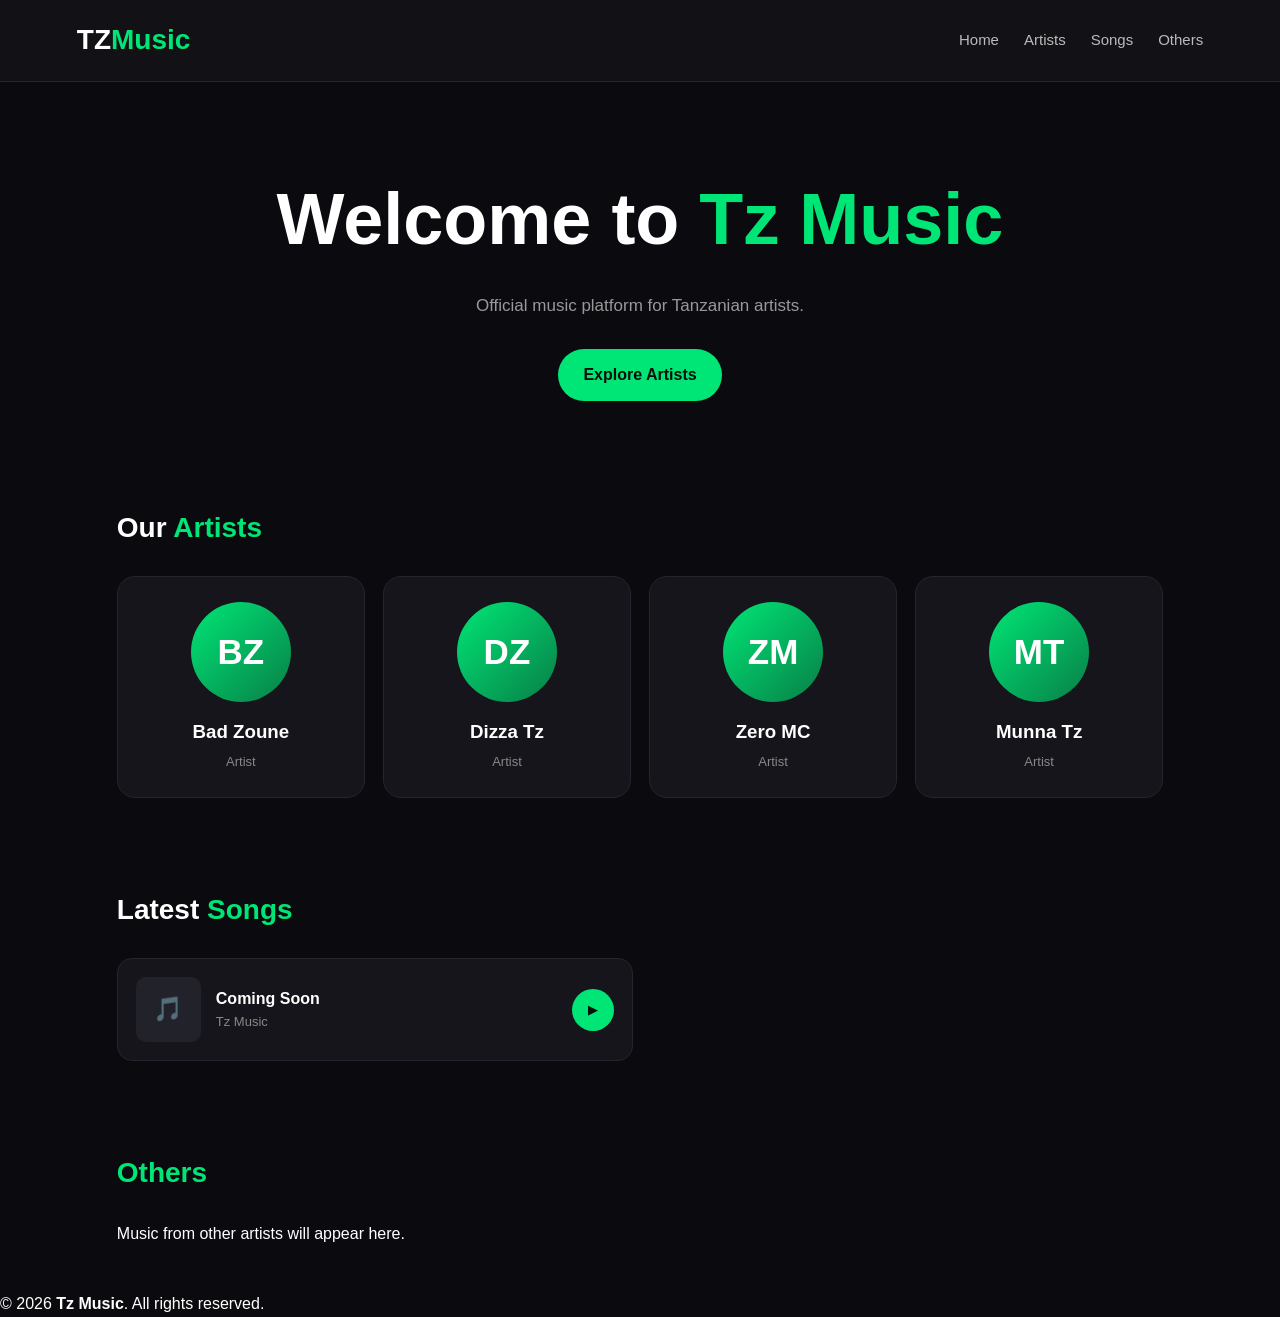
<file: index.html>
<!DOCTYPE html>
<html lang="en">
<head>
  <meta charset="UTF-8">
  <meta name="viewport" content="width=device-width, initial-scale=1.0">

  <title>Tz Music</title>

  <link rel="stylesheet" href="style.css">
</head>

<body>

<header>
  <div class="navbar">
    <div class="logo">TZ<span>Music</span></div>

    <nav>
      <a href="#home">Home</a>
      <a href="#artists">Artists</a>
      <a href="#songs">Songs</a>
      <a href="#others">Others</a>
    </nav>
  </div>
</header>

<main>

  <section class="hero" id="home">
    <h1>Welcome to <span>Tz Music</span></h1>
    <p>Official music platform for Tanzanian artists.</p>
    <a href="#artists" class="btn">Explore Artists</a>
  </section>

  <section id="artists">
    <h2 class="section-title">Our <span>Artists</span></h2>

    <div class="artists">

      <div class="artist-card">
        <div class="artist-img">BZ</div>
        <h3>Bad Zoune</h3>
        <p>Artist</p>
      </div>

      <div class="artist-card">
        <div class="artist-img">DZ</div>
        <h3>Dizza Tz</h3>
        <p>Artist</p>
      </div>

      <div class="artist-card">
        <div class="artist-img">ZM</div>
        <h3>Zero MC</h3>
        <p>Artist</p>
      </div>

      <div class="artist-card">
        <div class="artist-img">MT</div>
        <h3>Munna Tz</h3>
        <p>Artist</p>
      </div>

    </div>
  </section>

  <section id="songs">
    <h2 class="section-title">Latest <span>Songs</span></h2>

    <div class="songs">

      <div class="song-card">
        <div class="song-cover">🎵</div>

        <div class="song-info">
          <h3>Coming Soon</h3>
          <p>Tz Music</p>
        </div>

        <button class="play-btn">▶</button>
      </div>

    </div>
  </section>

  <section id="others" class="others">
    <h2 class="section-title"><span>Others</span></h2>
    <p>Music from other artists will appear here.</p>
  </section>

</main>

<footer>
  <p>© 2026 <strong>Tz Music</strong>. All rights reserved.</p>
</footer>

<script src="script.js"></script>

</body>
</html>
</file>
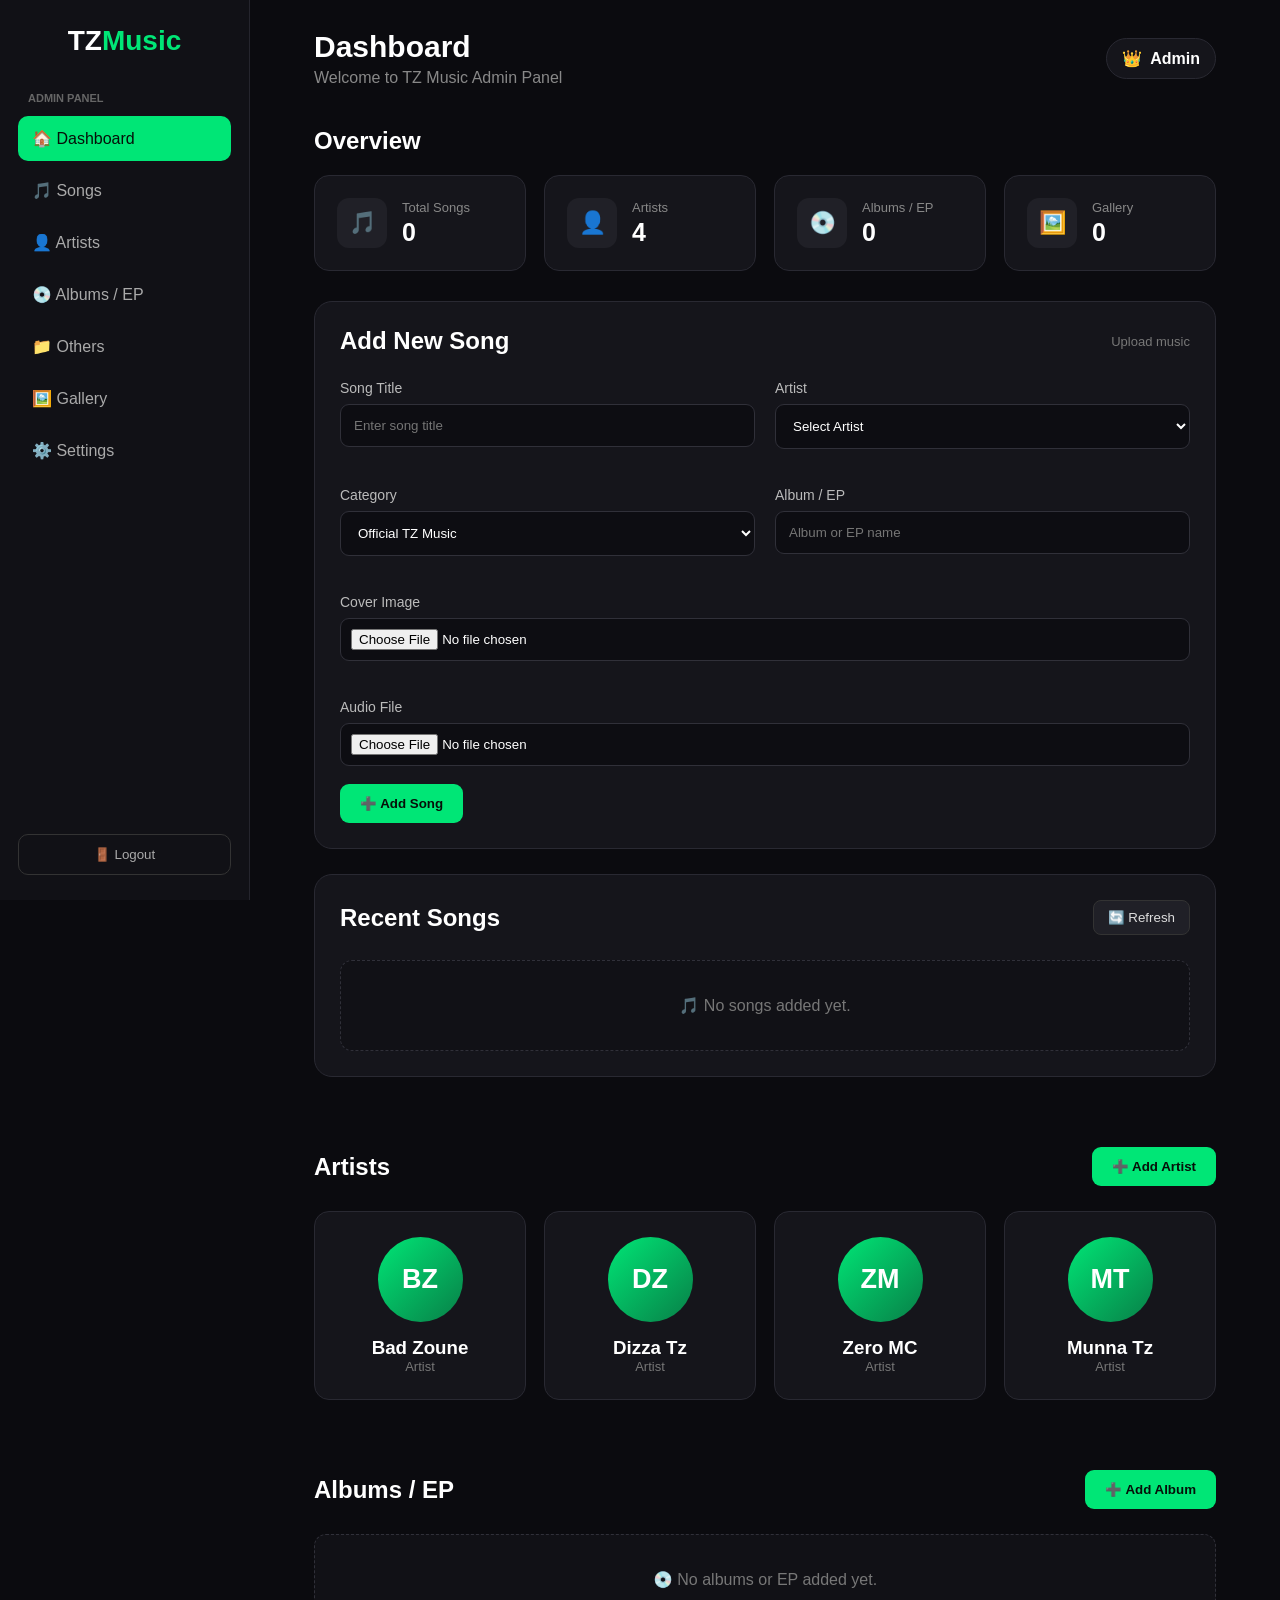
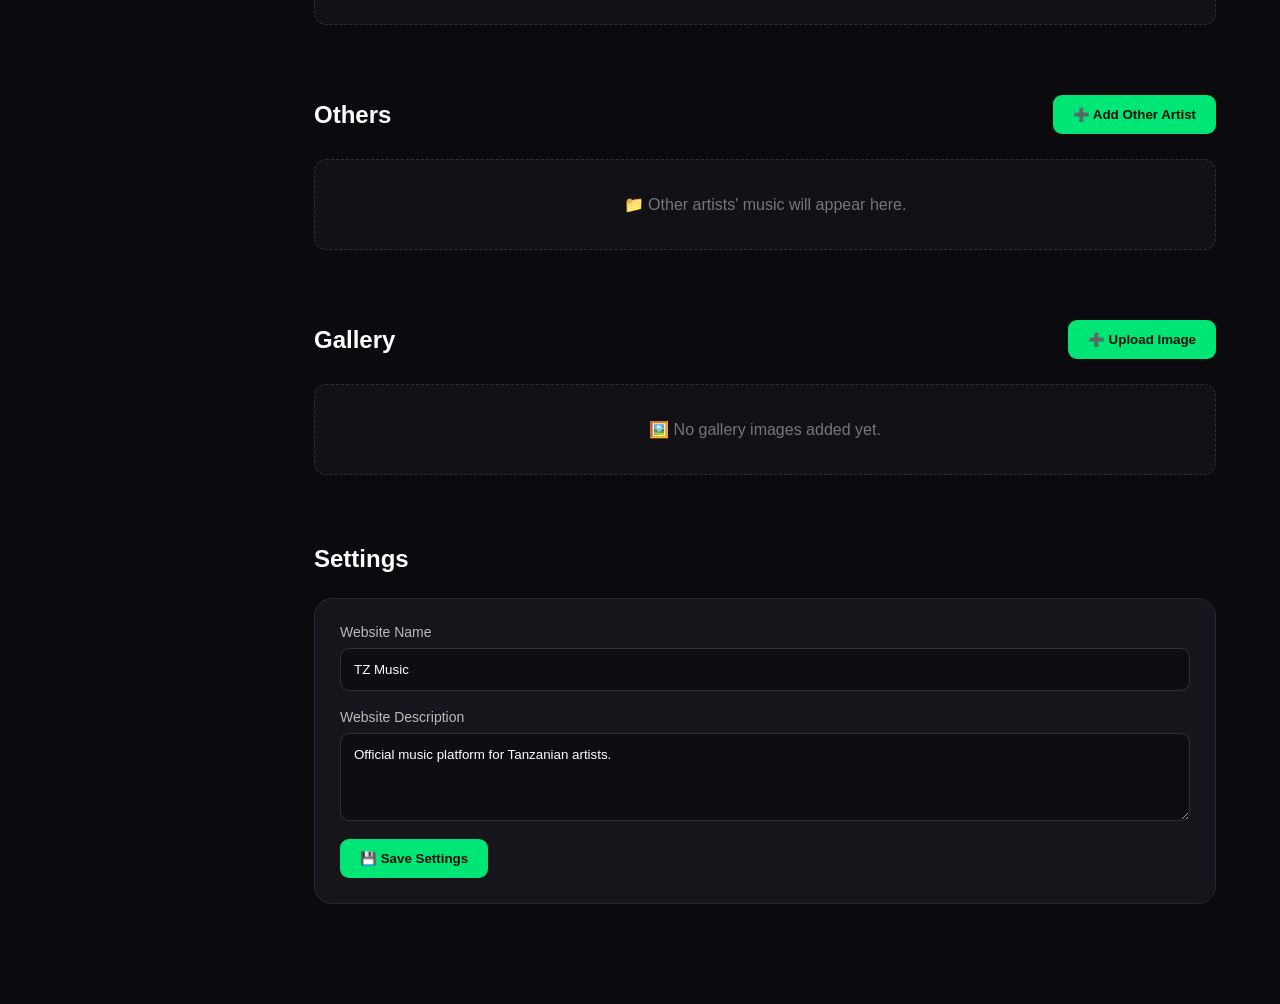
<file: admin.html>
<!DOCTYPE html>
<html lang="en">
<head>
  <meta charset="UTF-8">
  <meta name="viewport" content="width=device-width, initial-scale=1.0">

  <title>TZ Music - Admin</title>

  <link rel="stylesheet" href="admin.css">
</head>

<body>

  <aside class="sidebar">
    <div class="admin-logo">
      TZ<span>Music</span>
    </div>

    <p class="admin-label">ADMIN PANEL</p>

    <nav>
      <a href="#dashboard" class="active">🏠 Dashboard</a>
      <a href="#songs">🎵 Songs</a>
      <a href="#artists">👤 Artists</a>
      <a href="#albums">💿 Albums / EP</a>
      <a href="#others">📁 Others</a>
      <a href="#gallery">🖼️ Gallery</a>
      <a href="#settings">⚙️ Settings</a>
    </nav>

    <button class="logout-btn" id="logoutBtn">
      🚪 Logout
    </button>
  </aside>


  <main class="main-content">

    <header class="topbar">
      <div>
        <h1>Dashboard</h1>
        <p>Welcome to TZ Music Admin Panel</p>
      </div>

      <div class="admin-user">
        <span>👑</span>
        <strong>Admin</strong>
      </div>
    </header>


    <!-- DASHBOARD -->

    <section id="dashboard" class="page-section">

      <h2>Overview</h2>

      <div class="stats">

        <div class="stat-card">
          <div class="stat-icon">🎵</div>
          <div>
            <p>Total Songs</p>
            <h3 id="totalSongs">0</h3>
          </div>
        </div>

        <div class="stat-card">
          <div class="stat-icon">👤</div>
          <div>
            <p>Artists</p>
            <h3 id="totalArtists">4</h3>
          </div>
        </div>

        <div class="stat-card">
          <div class="stat-icon">💿</div>
          <div>
            <p>Albums / EP</p>
            <h3 id="totalAlbums">0</h3>
          </div>
        </div>

        <div class="stat-card">
          <div class="stat-icon">🖼️</div>
          <div>
            <p>Gallery</p>
            <h3 id="totalGallery">0</h3>
          </div>
        </div>

      </div>


      <div class="panel">

        <div class="panel-header">
          <h2>Add New Song</h2>
          <span>Upload music</span>
        </div>

        <form id="songForm">

          <div class="form-grid">

            <div class="form-group">
              <label>Song Title</label>
              <input
                type="text"
                id="songTitle"
                placeholder="Enter song title"
                required
              >
            </div>


            <div class="form-group">
              <label>Artist</label>

              <select id="songArtist" required>
                <option value="">Select Artist</option>
                <option value="Bad Zoune">Bad Zoune</option>
                <option value="Dizza Tz">Dizza Tz</option>
                <option value="Zero MC">Zero MC</option>
                <option value="Munna Tz">Munna Tz</option>
                <option value="Others">Others</option>
              </select>

            </div>


            <div class="form-group">

              <label>Category</label>

              <select id="songCategory">

                <option value="music">
                  Official TZ Music
                </option>

                <option value="others">
                  Others
                </option>

              </select>

            </div>


            <div class="form-group">

              <label>Album / EP</label>

              <input
                type="text"
                id="songAlbum"
                placeholder="Album or EP name"
              >

            </div>


            <div class="form-group full">

              <label>Cover Image</label>

              <input
                type="file"
                id="coverFile"
                accept="image/*"
              >

            </div>


            <div class="form-group full">

              <label>Audio File</label>

              <input
                type="file"
                id="audioFile"
                accept="audio/*"
                required
              >

            </div>

          </div>


          <button type="submit" class="primary-btn">
            ➕ Add Song
          </button>

        </form>

      </div>


      <!-- RECENT SONGS -->

      <div class="panel">

        <div class="panel-header">

          <h2>Recent Songs</h2>

          <button
            class="small-btn"
            id="refreshSongs"
          >
            🔄 Refresh
          </button>

        </div>


        <div id="songsList" class="songs-list">

          <div class="empty-state">
            🎵 No songs added yet.
          </div>

        </div>

      </div>

    </section>


    <!-- ARTISTS -->

    <section id="artists" class="page-section">

      <div class="section-heading">

        <h2>Artists</h2>

        <button class="primary-btn">
          ➕ Add Artist
        </button>

      </div>

      <div class="artist-admin-grid">

        <div class="admin-artist-card">
          <div class="artist-avatar">BZ</div>
          <h3>Bad Zoune</h3>
          <p>Artist</p>
        </div>

        <div class="admin-artist-card">
          <div class="artist-avatar">DZ</div>
          <h3>Dizza Tz</h3>
          <p>Artist</p>
        </div>

        <div class="admin-artist-card">
          <div class="artist-avatar">ZM</div>
          <h3>Zero MC</h3>
          <p>Artist</p>
        </div>

        <div class="admin-artist-card">
          <div class="artist-avatar">MT</div>
          <h3>Munna Tz</h3>
          <p>Artist</p>
        </div>

      </div>

    </section>


    <!-- ALBUMS -->

    <section id="albums" class="page-section">

      <div class="section-heading">

        <h2>Albums / EP</h2>

        <button class="primary-btn">
          ➕ Add Album
        </button>

      </div>

      <div class="empty-state">
        💿 No albums or EP added yet.
      </div>

    </section>


    <!-- OTHERS -->

    <section id="others" class="page-section">

      <div class="section-heading">

        <h2>Others</h2>

        <button class="primary-btn">
          ➕ Add Other Artist
        </button>

      </div>

      <div class="empty-state">
        📁 Other artists' music will appear here.
      </div>

    </section>


    <!-- GALLERY -->

    <section id="gallery" class="page-section">

      <div class="section-heading">

        <h2>Gallery</h2>

        <button class="primary-btn">
          ➕ Upload Image
        </button>

      </div>

      <div class="empty-state">
        🖼️ No gallery images added yet.
      </div>

    </section>


    <!-- SETTINGS -->

    <section id="settings" class="page-section">

      <div class="section-heading">
        <h2>Settings</h2>
      </div>

      <div class="panel">

        <div class="form-group">

          <label>Website Name</label>

          <input
            type="text"
            value="TZ Music"
            id="siteName"
          >

        </div>


        <div class="form-group">

          <label>Website Description</label>

          <textarea
            id="siteDescription"
            rows="4"
            placeholder="Website description"
          >Official music platform for Tanzanian artists.</textarea>

        </div>


        <button class="primary-btn" id="saveSettings">
          💾 Save Settings
        </button>

      </div>

    </section>

  </main>


  <script src="admin.js"></script>

</body>
</html>
</file>
<file: style.css>
* {
  margin: 0;
  padding: 0;
  box-sizing: border-box;
}

body {
  font-family: Arial, sans-serif;
  background: #0b0b0f;
  color: #fff;
  line-height: 1.6;
}

a {
  color: inherit;
  text-decoration: none;
}

/* HEADER */
header {
  background: #111116;
  border-bottom: 1px solid #25252d;
  padding: 18px 6%;
  position: sticky;
  top: 0;
  z-index: 100;
}

.navbar {
  max-width: 1200px;
  margin: auto;
  display: flex;
  align-items: center;
  justify-content: space-between;
}

.logo {
  font-size: 28px;
  font-weight: 800;
  color: #fff;
}

.logo span {
  color: #00e676;
}

nav {
  display: flex;
  gap: 25px;
}

nav a {
  color: #bbb;
  font-size: 15px;
  transition: 0.3s;
}

nav a:hover {
  color: #00e676;
}

/* HERO */
.hero {
  max-width: 1200px;
  margin: auto;
  padding: 80px 6% 60px;
  text-align: center;
}

.hero h1 {
  font-size: clamp(38px, 8vw, 72px);
  margin-bottom: 15px;
}

.hero h1 span {
  color: #00e676;
}

.hero p {
  color: #999;
  font-size: 17px;
  margin-bottom: 30px;
}

.btn {
  display: inline-block;
  background: #00e676;
  color: #061009;
  padding: 13px 25px;
  border-radius: 30px;
  font-weight: bold;
  transition: 0.3s;
}

.btn:hover {
  transform: translateY(-2px);
  background: #00c968;
}

/* SECTIONS */
section {
  max-width: 1200px;
  margin: auto;
  padding: 45px 6%;
}

.section-title {
  font-size: 28px;
  margin-bottom: 25px;
}

.section-title span {
  color: #00e676;
}

/* ARTISTS */
.artists {
  display: grid;
  grid-template-columns: repeat(4, 1fr);
  gap: 18px;
}

.artist-card {
  background: #15151b;
  border: 1px solid #25252d;
  border-radius: 18px;
  padding: 25px 15px;
  text-align: center;
  transition: 0.3s;
}

.artist-card:hover {
  transform: translateY(-5px);
  border-color: #00e676;
}

.artist-img {
  width: 100px;
  height: 100px;
  margin: 0 auto 15px;
  border-radius: 50%;
  background: linear-gradient(135deg, #00e676, #087f47);
  display: flex;
  align-items: center;
  justify-content: center;
  font-size: 35px;
  font-weight: bold;
}

.artist-card h3 {
  margin-bottom: 5px;
}

.artist-card p {
  color: #888;
  font-size: 13px;
}

/* SONGS */
.songs {
  display: grid;
  grid-template-columns: repeat(2, 1fr);
  gap: 15px;
}

.song-card {
  background: #15151b;
  border: 1px solid #25252d;
  border-radius: 15px;
  padding: 18px;
  display: flex;
  align-items: center;
  gap: 15px;
  transition: 0.3s;
}

.song-card:hover {
  border-color: #00e676;
}

.song-cover {
  width: 65px;
  height: 65px;
  border-radius: 10px;
  background: #22222a;
  display: flex;
  align-items: center;
  justify-content: center;
  font-size: 24px;
}

.song-info {
  flex: 1;
}

.song-info h3 {
  font-size: 16px;
}

.song-info p {
  color: #888;
  font-size: 13px;
}

.play-btn {
  width: 42px;
  height: 42px;
  border-radius: 50%;
  border: none;
  background: #00e676;
  color: #061009;
  cursor: pointer;
  font-size
</file>
<file: admin.css>
* {
  margin: 0;
  padding: 0;
  box-sizing: border-box;
}

html {
  scroll-behavior: smooth;
}

body {
  font-family: Arial, sans-serif;
  background: #0b0b0f;
  color: #fff;
}

/* SIDEBAR */

.sidebar {
  position: fixed;
  left: 0;
  top: 0;
  width: 250px;
  height: 100vh;
  background: #111116;
  border-right: 1px solid #25252d;
  padding: 25px 18px;
  z-index: 1000;
}

.admin-logo {
  font-size: 28px;
  font-weight: 800;
  text-align: center;
  margin-bottom: 35px;
}

.admin-logo span {
  color: #00e676;
}

.admin-label {
  color: #666;
  font-size: 11px;
  font-weight: bold;
  margin: 0 10px 12px;
}

.sidebar nav {
  display: flex;
  flex-direction: column;
  gap: 7px;
}

.sidebar nav a {
  color: #aaa;
  text-decoration: none;
  padding: 13px 14px;
  border-radius: 10px;
  transition: 0.3s;
}

.sidebar nav a:hover,
.sidebar nav a.active {
  background: #00e676;
  color: #061009;
}

.logout-btn {
  position: absolute;
  bottom: 25px;
  left: 18px;
  width: calc(100% - 36px);
  padding: 12px;
  border: 1px solid #333;
  background: transparent;
  color: #aaa;
  border-radius: 10px;
  cursor: pointer;
}

.logout-btn:hover {
  background: #222;
  color: white;
}

/* MAIN */

.main-content {
  margin-left: 250px;
  padding: 30px 5%;
  min-height: 100vh;
}

/* TOPBAR */

.topbar {
  display: flex;
  align-items: center;
  justify-content: space-between;
  margin-bottom: 40px;
}

.topbar h1 {
  font-size: 30px;
  margin-bottom: 5px;
}

.topbar p {
  color: #888;
}

.admin-user {
  background: #15151b;
  border: 1px solid #292932;
  padding: 10px 15px;
  border-radius: 25px;
  display: flex;
  gap: 8px;
  align-items: center;
}

/* SECTIONS */

.page-section {
  max-width: 1200px;
  margin: 0 auto 70px;
}

.page-section h2 {
  margin-bottom: 20px;
}

/* STATS */

.stats {
  display: grid;
  grid-template-columns: repeat(4, 1fr);
  gap: 18px;
  margin-bottom: 30px;
}

.stat-card {
  background: #15151b;
  border: 1px solid #292932;
  border-radius: 15px;
  padding: 22px;
  display: flex;
  align-items: center;
  gap: 15px;
}

.stat-icon {
  width: 50px;
  height: 50px;
  border-radius: 12px;
  background: #202027;
  display: flex;
  align-items: center;
  justify-content: center;
  font-size: 22px;
}

.stat-card p {
  color: #888;
  font-size: 13px;
}

.stat-card h3 {
  font-size: 25px;
  margin-top: 3px;
}

/* PANELS */

.panel {
  background: #15151b;
  border: 1px solid #292932;
  border-radius: 18px;
  padding: 25px;
  margin-bottom: 25px;
}

.panel-header,
.section-heading {
  display: flex;
  align-items: center;
  justify-content: space-between;
  margin-bottom: 25px;
}

.panel-header h2,
.section-heading h2 {
  margin: 0;
}

.panel-header span {
  color: #777;
  font-size: 13px;
}

/* FORM */

.form-grid {
  display: grid;
  grid-template-columns: repeat(2, 1fr);
  gap: 20px;
}

.form-group {
  display: flex;
  flex-direction: column;
  gap: 8px;
  margin-bottom: 18px;
}

.form-group.full {
  grid-column: 1 / -1;
}

.form-group label {
  color: #bbb;
  font-size: 14px;
}

.form-group input,
.form-group select,
.form-group textarea {
  width: 100%;
  padding: 13px;
  background: #0d0d12;
  border: 1px solid #303039;
  border-radius: 9px;
  color: white;
  outline: none;
  font-family: inherit;
}

.form-group input:focus,
.form-group select:focus,
.form-group textarea:focus {
  border-color: #00e676;
}

.form-group input[type="file"] {
  padding: 10px;
}

/* BUTTONS */

.primary-btn {
  border: none;
  background: #00e676;
  color: #061009;
  padding: 12px 20px;
  border-radius: 9px;
  font-weight: bold;
  cursor: pointer;
  transition: 0.3s;
}

.primary-btn:hover {
  background: #00c968;
  transform: translateY(-1px);
}

.small-btn {
  border: 1px solid #333;
  background: #202027;
  color: #ddd;
  padding: 9px 14px;
  border-radius: 8px;
  cursor: pointer;
}

/* SONG LIST */

.songs-list {
  display: flex;
  flex-direction: column;
  gap: 12px;
}

.song-admin-item {
  background: #0f0f14;
  border: 1px solid #292932;
  border-radius: 12px;
  padding: 14px;
  display: flex;
  align-items: center;
  gap: 15px;
}

.song-admin-cover {
  width: 55px;
  height: 55px;
  border-radius: 8px;
  background: #22222a;
  display: flex;
  align-items: center;
  justify-content: center;
}

.song-admin-info {
  flex: 1;
}

.song-admin-info h3 {
  font-size: 15px;
}

.song-admin-info p {
  color: #777;
  font-size: 13px;
}

.delete-btn {
  border: none;
  background: #2a1616;
  color: #ff7777;
  padding: 9px 12px;
  border-radius: 7px;
  cursor: pointer;
}

/* ARTISTS */

.artist-admin-grid {
  display: grid;
  grid-template-columns: repeat(4, 1fr);
  gap: 18px;
}

.admin-artist-card {
  background: #15151b;
  border: 1px solid #292932;
  border-radius: 15px;
  padding: 25px;
  text-align: center;
}

.artist-avatar {
  width: 85px;
  height: 85px;
  margin: 0 auto 15px;
  border-radius: 50%;
  background: linear-gradient(135deg, #00e676, #087f47);
  display: flex;
  align-items: center;
  justify-content: center;
  font-size: 27px;
  font-weight: bold;
}

.admin-artist-card p {
  color: #777;
  font-size: 13px;
}

/* EMPTY */

.empty-state {
  background: #111116;
  border: 1px dashed #303039;
  border-radius: 12px;
  padding: 35px;
  text-align: center;
  color: #777;
}

/* MOBILE */

@media (max-width: 900px) {

  .sidebar {
    width: 210px;
  }

  .main-content {
    margin-left: 210px;
  }

  .stats {
    grid-template-columns: repeat(2, 1fr);
  }

  .artist-admin-grid {
    grid-template-columns: repeat(2, 1fr);
  }
}

@media (max-width: 650px) {

  .sidebar {
    position: relative;
    width: 100%;
    height: auto;
    padding: 18px;
  }

  .admin-logo {
    margin-bottom: 15px;
  }

  .sidebar nav {
    flex-direction: row;
    overflow-x: auto;
  }

  .sidebar nav a {
    white-space: nowrap;
  }

  .logout-btn {
    position: static;
    width: 100%;
    margin-top: 15px;
  }

  .main-content {
    margin-left: 0;
    padding: 25px 15px;
  }

  .topbar {
    align-items: flex-start;
    gap: 15px;
  }

  .topbar h1 {
    font-size: 24px;
  }

  .admin-user {
    display: none;
  }

  .stats {
    grid-template-columns: 1fr 1fr;
    gap: 10px;
  }

  .stat-card {
    padding: 15px;
  }

  .form-grid {
    grid-template-columns: 1fr;
  }

  .form-group.full {
    grid-column: auto;
  }

  .artist-admin-grid {
    grid-template-columns: 1fr 1fr;
    gap: 10px;
  }

  .panel {
    padding: 18px;
  }

}

@media (max-width: 400px) {

  .stats {
    grid-template-columns: 1fr;
  }

  .artist-admin-grid {
    grid-template-columns: 1fr 1fr;
  }

}
</file>
